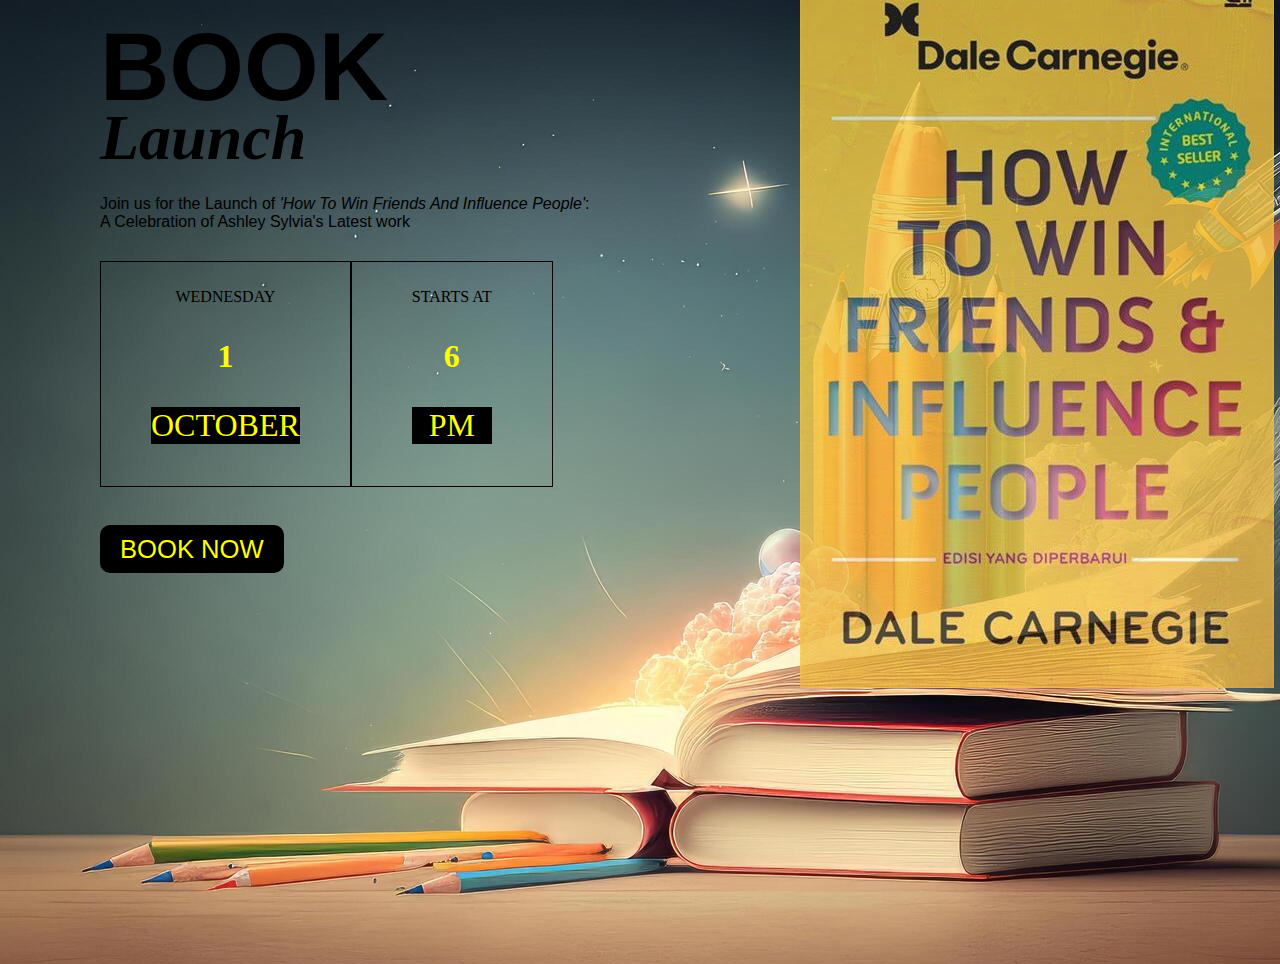
<file: index.html>
<!DOCTYPE html>
<html lang="en">
<head>
 <meta charset="UTF-8">
 <meta name="viewport" content="width=device-width, initial-scale=1.0">
 <title>BookLaunch</title>
 <link rel="stylesheet" href="styles.css">
</head>
<body>
<section class="content">
 <section class="intro">
    <header>
       <h1 class="book">BOOK</h1>
       <h2 class="launch">Launch</h2>
       <p>Join us for the Launch of <i>'How To Win Friends And Influence People'</i>: <br>A Celebration of Ashley Sylvia's Latest work </p>
    </header>
 </section>
 
 <section class="inner">
    <div class="date">
       <p class="one">WEDNESDAY</p>
       <p class="two">1</p>
       <p class="three">OCTOBER</p>
    </div>
    <div class="time">
       <p class="first">STARTS AT</p>
       <p class="second">6</p>
       <p class="third">PM</p>
    </div>
 </section>
</section> 
 <br><a class="btn" href="Form.html">BOOK NOW</a>
 <div class="image"><img src="Images/Dale 3.jpg" alt=""></div>
</body>
</html>
</file>
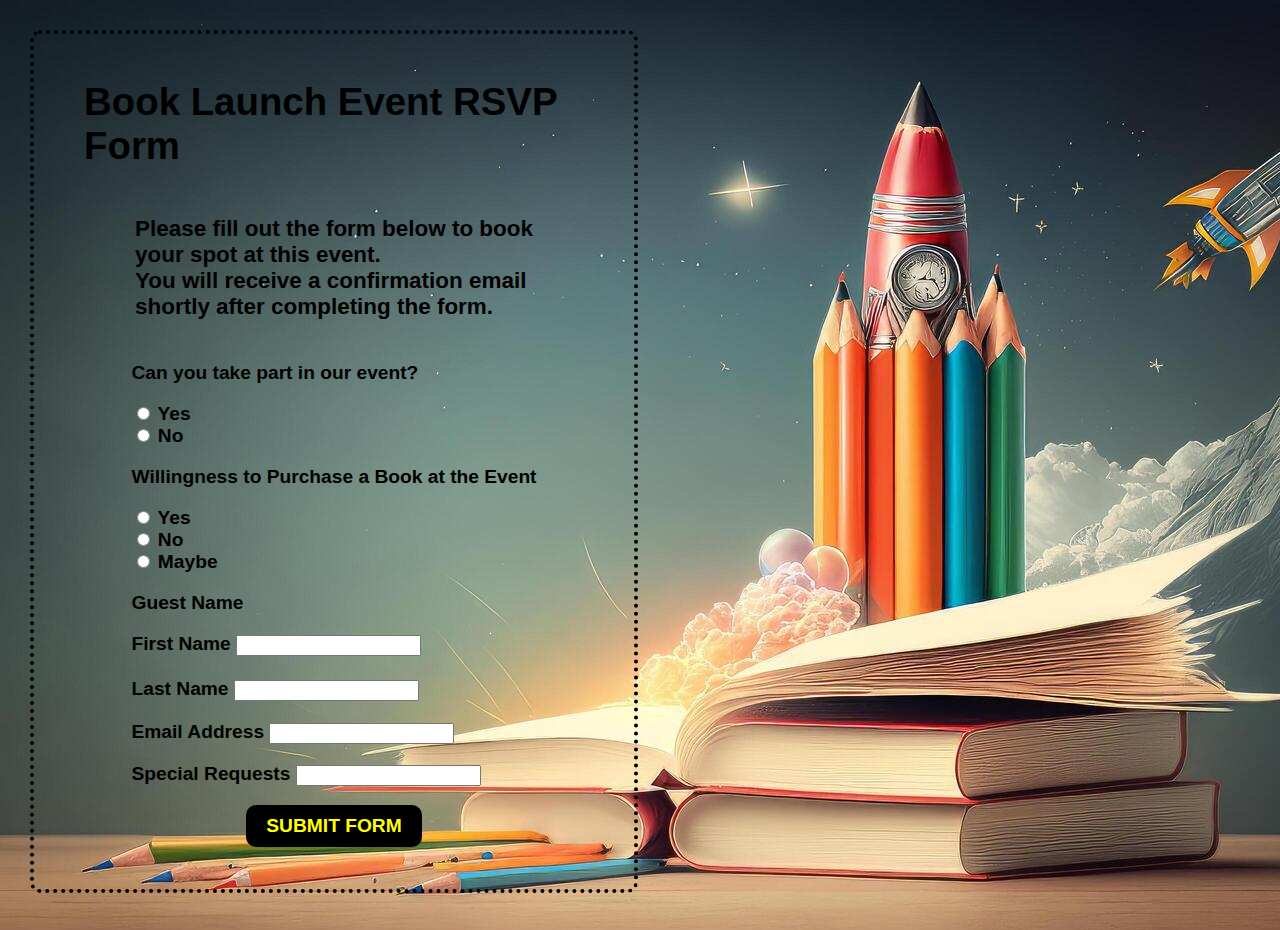
<file: Form.html>
<!DOCTYPE html>
<html lang="en">
<head>
 <meta charset="UTF-8">
 <meta name="viewport" content="width=device-width, initial-scale=1.0">
 <title>RSVP Form</title>
 <link rel="stylesheet" href="Forms.css">
</head>
<body>
 <section class="intro">
  <h1>Book Launch Event RSVP Form</h1>
  <h3>Please fill out the form below to book <br> your spot at this event. <br>You will receive a confirmation email <br>shortly after completing the form.</h3>
  <form action="">
   <p>Can you take part in our event?</p>
    <input type="radio" id="yes" name="yes" value="yes"> 
    <label for="yes"> Yes</label><br>
    <input type="radio" id="no" name="no" value="no">
    <label for="no"> No  </label> <br>  
   <p>Willingness to Purchase a Book at the Event</p>
    <input type="radio" id="yes" name="yes" value="yes"> 
    <label for="yes"> Yes</label><br>
    <input type="radio" id="no" name="no" value="no">
    <label for="no"> No  </label> <br>
    <input type="radio" id="maybe" name="maybe" value="maybe"> 
    <label for="maybe"> Maybe</label><br>
   <p>Guest Name</p>
    <label for="firstname"> First Name</label>  
    <input type="text"  name="FirstName" id="firstname" > </div><br>
    <br><label for="lastname"> Last Name</label>  
    <input type="text"  name="LastName" required id="lastname"> <br>
   <p>Email Address
    <input type="email" name="email" id="email">
   </p>
   <p>Special Requests
    <input type="text" name="other" id="other">
   </p>  
  </form>
  <a class="btn" href="#">SUBMIT FORM</a><br>
 </section>
</body>
</html>
</file>
<file: styles.css>
html,body {
 margin: 0;
 padding: 0;
 height: 100%;
 width: 100%
}
body{
 background:url(Images/Background\ 1.jpg) no-repeat;
}
.intro{
 margin: 5px 100px;
}
.launch{
 font-family: cursive;
 font-size: 4em;
 font-style: italic;
 line-height: 8px;
}
.book{
 font-size: 6em;
 font-weight: 7em;
 font-family: 'Segoe UI', Tahoma, Geneva, Verdana, sans-serif;
 line-height: 5px;
}
.intro p{
 font-family: 'Segoe UI', Tahoma, Geneva, Verdana, sans-serif;
 font-weight: 500;
 font-size: 1em;
}
.inner{
 margin: 30px 100px;
 display: flex;
 flex-direction: row;
}
.btn{
 margin: 30px 100px;
 text-decoration: none;
 border-radius: 10px;
 font-family: 'Segoe UI', Tahoma, Geneva, Verdana, sans-serif;
 color: yellow;
 font-size: 1.6em;
 padding: 10px 20px;
 border: transparent;
 text-transform: uppercase;
 text-decoration: none;
 background-color: black;
}
.btn:hover {
 color: #fff;
 border: solid #fff 3px
}
.date{
 border: 0.3px black solid;
 padding:10px 50px ;
 max-width: 200px;
 text-align: center;
}
.time{
 border: 0.3px black solid;
 padding:10px 60px ;
 max-width: 200px;
}
.second{
 text-align: center;
 font-size: 2em;
 font-weight: 900;
 color: yellow;
}
.third{
 text-align: center;
 font-size: 2em;
 font-weight: 500;
 border: transparent;
 background-color: black;
 color: yellow;
}
.two{
 font-size: 2em;
 font-weight: 900;
 color: yellow;
}
.three{
 font-size: 2em;
 font-weight: 500;
 border: transparent;
 background-color: black;
 color: yellow;
}
.image{
 margin: -600px 30px 50px 800px;
 display: flex;
 position: absolute;
 align-self: flex-start;
 max-height: 100%;
 opacity: 0.8;
}
.overlay{
 position: absolute;
 top:0;
 left: 0;
 width: 100%;
 height: 100%;
 background: black;
 mix-blend-mode: screen ;
}
</file>
<file: Forms.css>
html,body {
 margin: 0;
 padding: 0;
 height: 100%;
 width: 100%
}
body{
 background:url(Images/Background\ 1.jpg);
}
.intro{
 display: flex;
 flex-direction: column;
 align-items: center;
 background: scroll;
 border: 4px black solid;
 border-style: dotted;
 border-radius: 10px;
 padding: 20px 50px;
 font-size: larger;
 font-family: 'Segoe UI', Tahoma, Geneva, Verdana, sans-serif;
 margin: 30px 500px 30px 30px;
 max-width: 500px;
 z-index: 1500;
 font-weight: 700;
}
.btn{
 text-decoration: none;
 border-radius: 10px;
 font-family: sans-serif;
 color: yellow;
 font-size: 1em;
 padding: 10px 20px;
 border: transparent;
 text-transform: uppercase;
 text-decoration: none;
 background-color: black;
}
.btn:hover {
 color: #fff;
 border: solid #fff 3px
}
</file>
